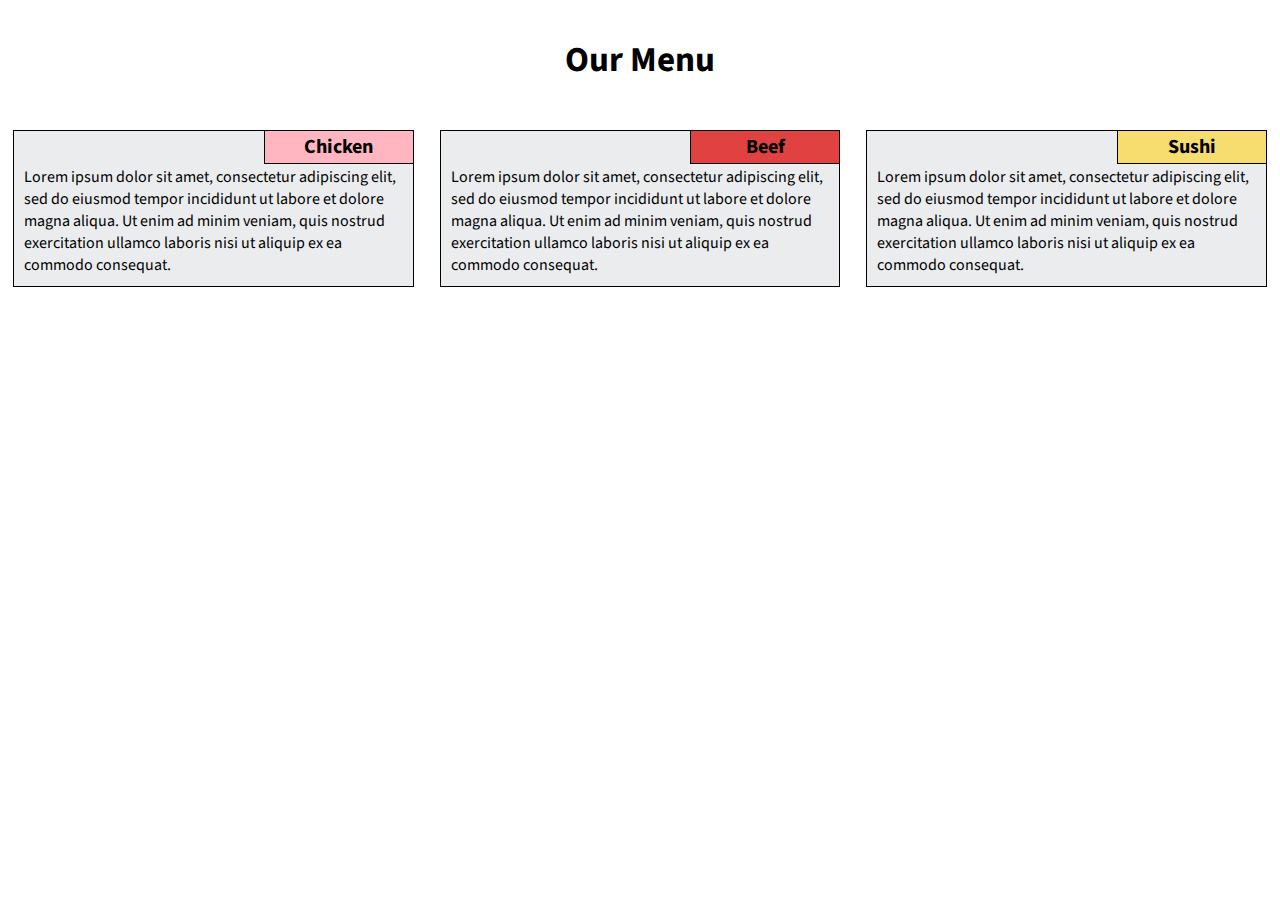
<file: module2-solution/index.html>
<!DOCTYPE html>
<html>
  <head>
    <meta charset="utf-8" />
    <meta
      content="width=device-width, initial-scale=1.0, maximum-scale=1.0, user-scalable=0"
      name="viewport"
    />
    <title>Module 2 Assignment</title>
    <link rel="stylesheet" href="CSS/styles.css" />
    <link rel="preconnect" href="https://fonts.googleapis.com" />
    <link rel="preconnect" href="https://fonts.gstatic.com" crossorigin />
    <link
      href="https://fonts.googleapis.com/css2?family=Source+Sans+Pro:wght@300&display=swap"
      rel="stylesheet"
    />
  </head>
  <body>
    <h1>Our Menu</h1>
    <div class="row">
      <div class="col-md-6 col-lg-4">
        <h2 id="chicken">Chicken</h2>
        <p>
          Lorem ipsum dolor sit amet, consectetur adipiscing elit, sed do
          eiusmod tempor incididunt ut labore et dolore magna aliqua. Ut enim ad
          minim veniam, quis nostrud exercitation ullamco laboris nisi ut
          aliquip ex ea commodo consequat.
        </p>
      </div>
      <div class="col-md-6 col-lg-4">
        <h2 id="beef">Beef</h2>
        <p>
          Lorem ipsum dolor sit amet, consectetur adipiscing elit, sed do
          eiusmod tempor incididunt ut labore et dolore magna aliqua. Ut enim ad
          minim veniam, quis nostrud exercitation ullamco laboris nisi ut
          aliquip ex ea commodo consequat.
        </p>
      </div>
      <div class="col-md-12 col-lg-4">
        <h2 id="sushi">Sushi</h2>
        <p>
          Lorem ipsum dolor sit amet, consectetur adipiscing elit, sed do
          eiusmod tempor incididunt ut labore et dolore magna aliqua. Ut enim ad
          minim veniam, quis nostrud exercitation ullamco laboris nisi ut
          aliquip ex ea commodo consequat.
        </p>
      </div>
    </div>
  </body>
</html>
</file>
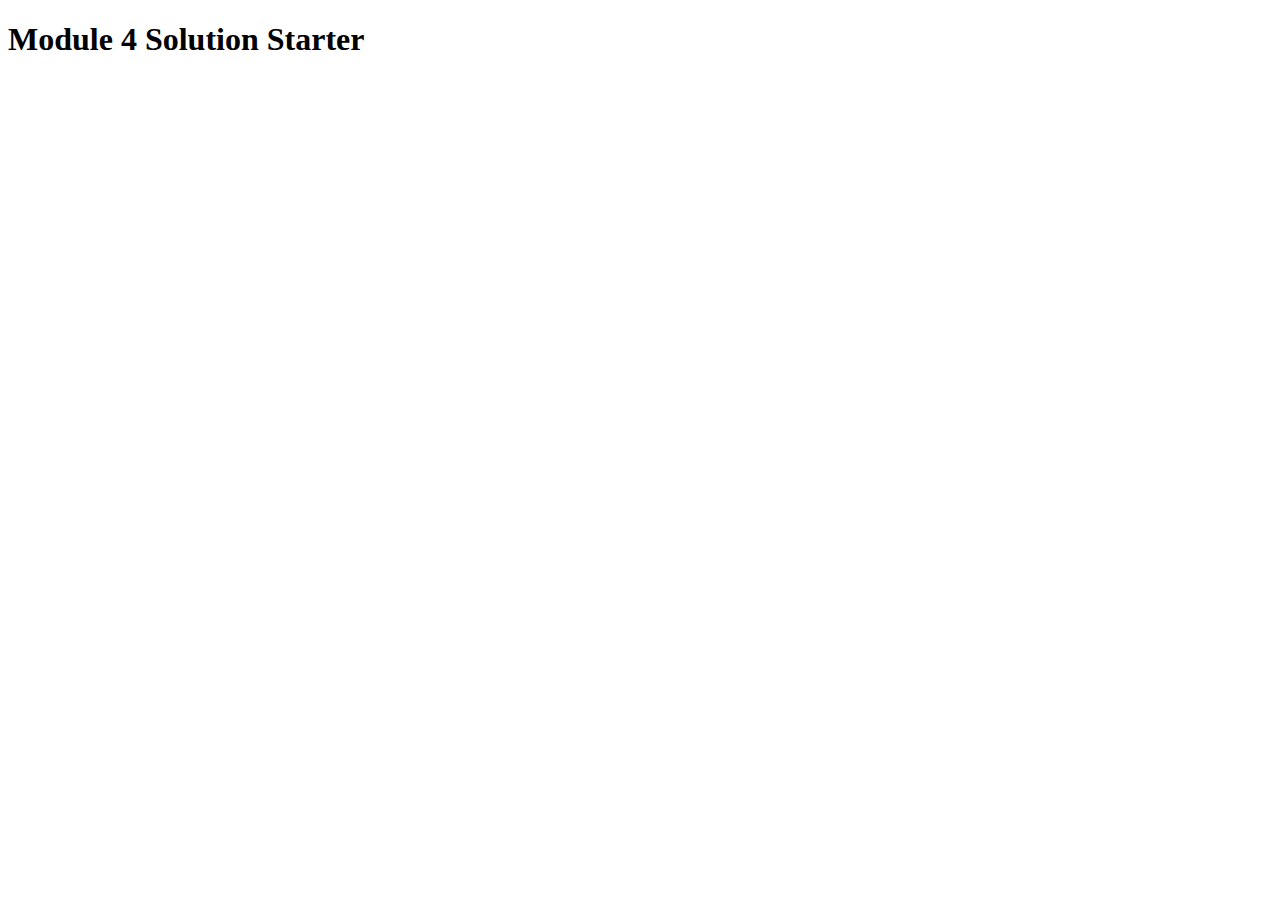
<file: module4-solution/index.html>
<!DOCTYPE html>
<html>
  <head>
    <meta charset="utf-8" />
    <title>Module 4 Solution Starter</title>
    <script>
      var names = [];
    </script>
    <script src="SpeakHello.js"></script>
    <script src="SpeakGoodBye.js"></script>
    <script src="script.js"></script>
  </head>
  <body>
    <h1>Module 4 Solution Starter</h1>
  </body>
</html>
</file>
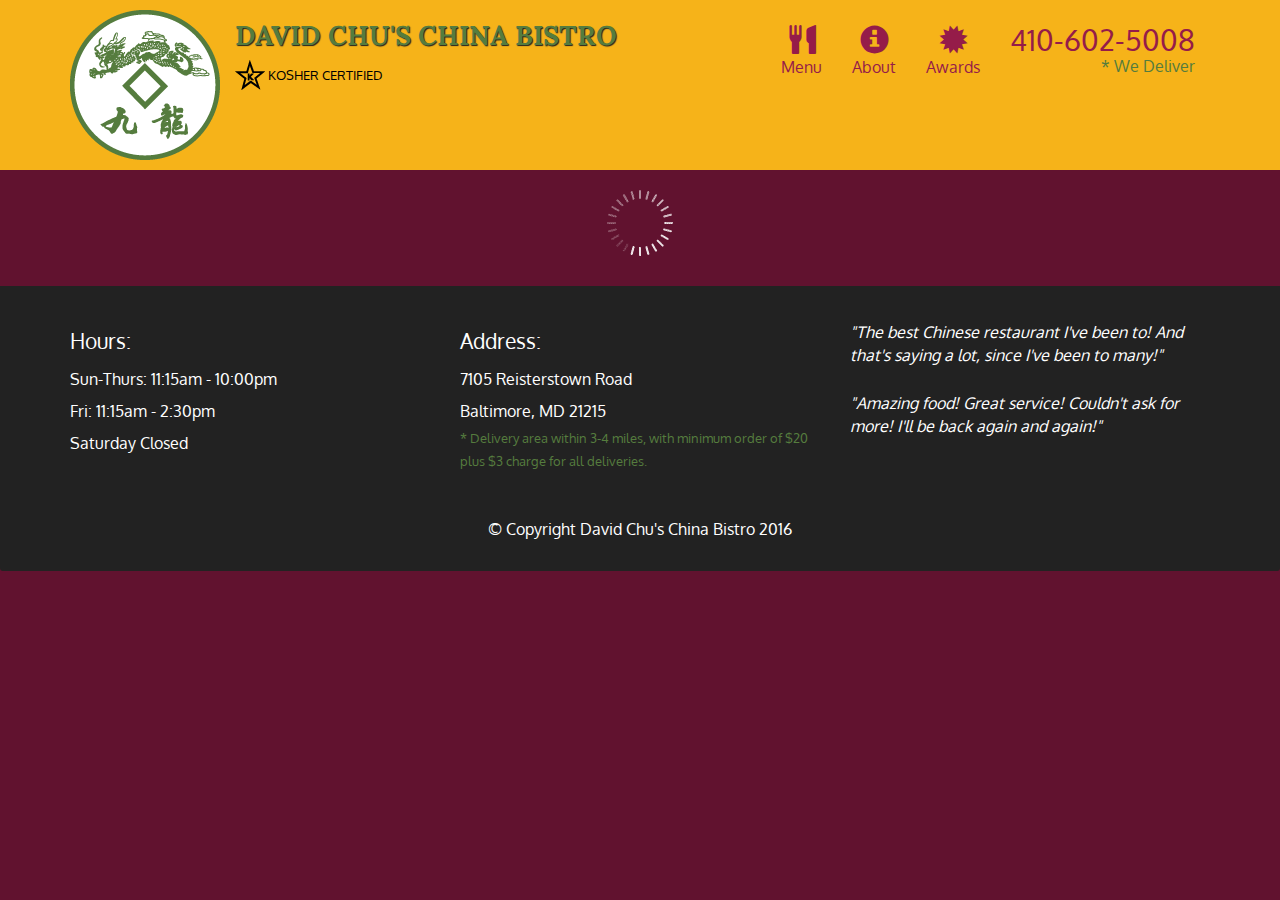
<file: module5-solution/index.html>
<!DOCTYPE html>
<html lang="en">
  <head>
    <meta charset="utf-8" />
    <meta http-equiv="X-UA-Compatible" content="IE=edge" />
    <meta name="viewport" content="width=device-width, initial-scale=1" />
    <title>David Chu's China Bistro</title>
    <link rel="stylesheet" href="css/bootstrap.min.css" />
    <link rel="stylesheet" href="css/styles.css" />
    <link
      href="https://fonts.googleapis.com/css?family=Oxygen:400,300,700"
      rel="stylesheet"
      type="text/css"
    />
    <link
      href="https://fonts.googleapis.com/css?family=Lora"
      rel="stylesheet"
      type="text/css"
    />
  </head>
  <body>
    <header>
      <nav id="header-nav" class="navbar navbar-default">
        <div class="container">
          <div class="navbar-header">
            <a href="index.html" class="pull-left visible-md visible-lg">
              <div id="logo-img" alt="Logo image"></div>
            </a>

            <div class="navbar-brand">
              <a href="index.html"><h1>David Chu's China Bistro</h1></a>
              <p>
                <img src="images/star-k-logo.png" alt="Kosher certification" />
                <span>Kosher Certified</span>
              </p>
            </div>

            <button
              id="navbarToggle"
              type="button"
              class="navbar-toggle collapsed"
              data-toggle="collapse"
              data-target="#collapsable-nav"
              aria-expanded="false"
            >
              <span class="sr-only">Toggle navigation</span>
              <span class="icon-bar"></span>
              <span class="icon-bar"></span>
              <span class="icon-bar"></span>
            </button>
          </div>

          <div id="collapsable-nav" class="collapse navbar-collapse">
            <ul id="nav-list" class="nav navbar-nav navbar-right">
              <li id="navHomeButton" class="visible-xs active">
                <a href="index.html">
                  <span class="glyphicon glyphicon-home"></span> Home</a
                >
              </li>
              <li id="navMenuButton">
                <a href="#" onclick="$dc.loadMenuCategories();">
                  <span class="glyphicon glyphicon-cutlery"></span
                  ><br class="hidden-xs" />
                  Menu</a
                >
              </li>
              <li>
                <a href="#">
                  <span class="glyphicon glyphicon-info-sign"></span
                  ><br class="hidden-xs" />
                  About</a
                >
              </li>
              <li>
                <a href="#">
                  <span class="glyphicon glyphicon-certificate"></span
                  ><br class="hidden-xs" />
                  Awards</a
                >
              </li>
              <li id="phone" class="hidden-xs">
                <a href="tel:410-602-5008"> <span>410-602-5008</span></a>
                <div>* We Deliver</div>
              </li>
            </ul>
            <!-- #nav-list -->
          </div>
          <!-- .collapse .navbar-collapse -->
        </div>
        <!-- .container -->
      </nav>
      <!-- #header-nav -->
    </header>

    <div id="call-btn" class="visible-xs">
      <a class="btn" href="tel:410-602-5008">
        <span class="glyphicon glyphicon-earphone"></span>
        410-602-5008
      </a>
    </div>
    <div id="xs-deliver" class="text-center visible-xs">* We Deliver</div>

    <div id="main-content" class="container"></div>

    <footer class="panel-footer">
      <div class="container">
        <div class="row">
          <section id="hours" class="col-sm-4">
            <span>Hours:</span><br />
            Sun-Thurs: 11:15am - 10:00pm<br />
            Fri: 11:15am - 2:30pm<br />
            Saturday Closed
            <hr class="visible-xs" />
          </section>
          <section id="address" class="col-sm-4">
            <span>Address:</span><br />
            7105 Reisterstown Road<br />
            Baltimore, MD 21215
            <p>
              * Delivery area within 3-4 miles, with minimum order of $20 plus
              $3 charge for all deliveries.
            </p>
            <hr class="visible-xs" />
          </section>
          <section id="testimonials" class="col-sm-4">
            <p>
              "The best Chinese restaurant I've been to! And that's saying a
              lot, since I've been to many!"
            </p>
            <p>
              "Amazing food! Great service! Couldn't ask for more! I'll be back
              again and again!"
            </p>
          </section>
        </div>
        <div class="text-center">
          &copy; Copyright David Chu's China Bistro 2016
        </div>
      </div>
    </footer>

    <!-- jQuery (Bootstrap JS plugins depend on it) -->
    <script src="js/jQuery-3.6.0.min.js"></script>
    <script src="js/bootstrap.min.js"></script>
    <script src="js/ajax-utils.js"></script>
    <script src="js/script.js"></script>
  </body>
</html>
</file>
<file: module2-solution/CSS/styles.css>
/****** Base style ******/

* {
    box-sizing: border-box;
    margin: 0;
    padding: 0;
    font-family: 'Source Sans Pro', sans-serif;
  }
  
  h1 {
    font-size: 35px;
    text-align: center;
    margin-top: 35px;
    margin-bottom: 35px;
  }
  
  h2 {
    float: right;
    display: inline;
    font-size: 20px;
    text-align: center;
    border: 1px solid black;
    width: 150px;
    padding-top: 2px;
    padding-bottom: 2px;
  }
  
  h2#chicken { background-color: lightpink; }
  h2#beef { background-color: #e04141; }
  h2#sushi { background-color: #F7DC6F; }
  
  p {
    background-color: #EAECEE;
    border: 1px solid black;
    padding: 35px 10px 10px 10px;
  }
  
  .row div {
    padding: 10px 13px;
  }
  
  
  /****** Responsive Design ******/
  
  
  /* Medium devices (tablet view) */
  
  @media (min-width: 768px) and (max-width: 991px) {
      .col-md-1, .col-md-2, .col-md-3, .col-md-4, .col-md-5, .col-md-6, .col-md-7,
      .col-md-8, .col-md-9, .col-md-10, .col-md-11, .col-md-12 {
        float: left;
      }
    .col-md-1 { width: 8.33%; }
    .col-md-2 { width: 16.66%; }
    .col-md-3 { width: 25%; }
    .col-md-4 { width: 33.33%; }
    .col-md-5 { width: 41.66%; }
    .col-md-6 { width: 50%; }
    .col-md-7 { width: 58.33%; }
    .col-md-8 { width: 66.66%; }
    .col-md-9 { width: 74.99%; }
    .col-md-10 { width: 83.33%; }
    .col-md-11 { width: 91.66%; }
    .col-md-12 { width: 100%; }
  }
  
  /* Large devices (desktop view) */
  
  @media (min-width: 992px) {
    .col-lg-1, .col-lg-2, .col-lg-3, .col-lg-4, .col-lg-5, .col-lg-6, .col-lg-7,
    .col-lg-8, .col-lg-9, .col-lg-10, .col-lg-11, .col-lg-12 {
      float: left;
    }
    .col-lg-1 { width: 8.33%; }
    .col-lg-2 { width: 16.66%; }
    .col-lg-3 { width: 25%; }
    .col-lg-4 { width: 33.33%; }
    .col-lg-5 { width: 41.66%; }
    .col-lg-6 { width: 50%; }
    .col-lg-7 { width: 58.33%; }
    .col-lg-8 { width: 66.66%; }
    .col-lg-9 { width: 74.99%; }
    .col-lg-10 { width: 83.33%; }
    .col-lg-11 { width: 91.66%; }
    .col-lg-12 { width: 100%; }
  }
</file>
<file: module5-solution/css/styles.css>
body {
  font-size: 16px;
  color: #fff;
  background-color: #61122f;
  font-family: 'Oxygen', sans-serif;
}

/** HEADER **/
#header-nav {
  background-color: #f6b319;
  border-radius: 0;
  border: 0;
}

#logo-img {
  background: url('../images/restaurant-logo_large.png') no-repeat;
  width: 150px;
  height: 150px;
  margin: 10px 15px 10px 0;
}

.navbar-brand {
  padding-top: 25px;
}
.navbar-brand h1 { /* Restaurant name */
  font-family: 'Lora', serif;
  color: #557c3e;
  font-size: 1.5em;
  text-transform: uppercase;
  font-weight: bold;
  text-shadow: 1px 1px 1px #222;
  margin-top: 0;
  margin-bottom: 0;
  line-height: .75;
}
.navbar-brand a:hover, .navbar-brand a:focus {
  text-decoration: none;
}
.navbar-brand p { /* Kosher cert */
  color: #000;
  text-transform: uppercase;
  font-size: .7em;
  margin-top: 15px;
}
.navbar-brand p span { /* Star-K */
  vertical-align: middle;
}

#nav-list {
  margin-top: 10px;
}
#nav-list a {
  color: #951C49;
  text-align: center;
}
#nav-list a:hover {
  background: #E7E7E7;
}
#nav-list a span {
  font-size: 1.8em;
}

#phone {
  margin-top: 5px;
}
#phone a { /* Phone number */
  text-align: right;
  padding-bottom: 0;
}
#phone div { /* We Deliver */
  color: #557c3e;
  text-align: right;
  padding-right: 15px;
}

.navbar-header button.navbar-toggle, .navbar-header .icon-bar {
  border: 1px solid #61122f;
}
.navbar-header button.navbar-toggle {
  clear: both;
  margin-top: -30px;
}
/* END HEADER */

/* FOOTER */
.panel-footer {
  margin-top: 30px;
  padding-top: 35px;
  padding-bottom: 30px;
  background-color: #222;
  border-top: 0;
}
.panel-footer div.row {
  margin-bottom: 35px;
}
#hours, #address {
  line-height: 2;
}
#hours > span, #address > span {
  font-size: 1.3em;
}
#address p {
  color: #557c3e;
  font-size: .8em;
  line-height: 1.8;
}
#testimonials {
  font-style: italic;
}
#testimonials p:nth-child(2) {
  margin-top: 25px;
}
/* END FOOTER */



/* HOME PAGE */
.container .jumbotron {
  box-shadow: 0 0 50px #3F0C1F;
  border: 2px solid #3F0C1F;
}

#menu-tile, #specials-tile, #map-tile {
  height: 250px;
  width: 100%;
  margin-bottom: 15px;
  position: relative;
  border: 2px solid #3F0C1F;
  overflow: hidden;
}
#menu-tile:hover, #specials-tile:hover, #map-tile:hover {
  box-shadow: 0 1px 5px 1px #cccccc;
}
#menu-tile {
  background: url('../images/menu-tile.jpg') no-repeat;
  background-position: center;
}
#specials-tile {
  background: url('../images/specials-tile.jpg') no-repeat;
  background-position: center;
}
#menu-tile span, #specials-tile span, #map-tile span {
  position: absolute;
  bottom: 0;
  right: 0;
  width: 100%;
  text-align: center;
  font-size: 1.6em;
  text-transform: uppercase;
  background-color: #000;
  color: #fff;
  opacity: .8;
}
/* END HOME PAGE */

/* MENU CATEGORIES PAGE */
.category-tile { 
  position: relative;
  border: 2px solid #3F0C1F;
  overflow: hidden;
  width: 200px;
  height: 200px;
  margin: 0 auto 15px;
}
.category-tile span {
  position: absolute;
  bottom: 0;
  right: 0;
  width: 100%;
  text-align: center;
  font-size: 1.2em;
  text-transform: uppercase;
  background-color: #000;
  color: #fff;
  opacity: .8;
}
.category-tile:hover {
  box-shadow: 0 1px 5px 1px #cccccc;
}

#menu-categories-title + div {
  margin-bottom: 50px;
}
/* END MENU CATEGORIES PAGE */

/* SINGLE CATEGORY PAGE */
.menu-item-tile {
  margin-bottom: 25px;
}
.menu-item-tile hr {
  width: 80%;
}
.menu-item-tile .menu-item-price {
  font-size: 1.1em;
  text-align: right;
  margin-top: -15px;
  margin-right: -15px;
}
.menu-item-tile .menu-item-price span {
  font-size: .6em;
}
.menu-item-photo {
  position: relative;
  border: 2px solid #3F0C1F; 
  overflow: hidden;
  padding: 0;
  margin-right: -15px;
  margin-left: auto;
  margin-bottom: 20px;
  max-width: 250px;
}
.menu-item-photo div {
  position: absolute;
  bottom: 0;
  right: 0;
  width: 80px;
  background-color: #557c3e;
  text-align: center;
}
.menu-item-description {
  padding-right: 30px;
}
h3.menu-item-title {
  margin: 0 0 10px;
}
.menu-item-details {
  font-size: .9em;
  font-style: italic;
}
/* END SINGLE CATEGORY PAGE */


/********** Large devices only **********/
@media (min-width: 1200px) {
  .container .jumbotron {
    background: url('../images/jumbotron_1200.jpg') no-repeat;
    height: 675px;
  }
}

/********** Medium devices only **********/
@media (min-width: 992px) and (max-width: 1199px) {
  /* Header */
  #logo-img {
    background: url('../images/restaurant-logo_medium.png') no-repeat;
    width: 100px;
    height: 100px;
    margin: 5px 5px 5px 0;
  }
  /* End Header */

  /* Home Page */
  .container .jumbotron {
    background: url('../images/jumbotron_992.jpg') no-repeat;
    height: 558px;
  }
  /* End Home Page */
}

/********** Small devices only **********/
@media (min-width: 768px) and (max-width: 991px) {
  /* Home Page */
  .container .jumbotron {
    background: url('../images/jumbotron_768.jpg') no-repeat;
    height: 432px;
  }
  /* End Home Page */
}

/********** Extra small devices only **********/
@media (max-width: 767px) {
  /* Header */
  .navbar-brand {
    padding-top: 10px;
    height: 80px;
  }
  .navbar-brand h1 { /* Restaurant name */
    padding-top: 10px;
    font-size: 5vw; /* 1vw = 1% of viewport width */
  }
  .navbar-brand p { /* Kosher cert */
    font-size: .6em;
    margin-top: 12px;
  }
  .navbar-brand p img { /* Star-K */
    height: 20px;
  }

  #collapsable-nav a { /* Collapsed nav menu text */
    font-size: 1.2em;
  }
  #collapsable-nav a span { /* Collapsed nav menu glyph */
    font-size: 1em;
    margin-right: 5px;
  }

  #call-btn > a {
    font-size: 1.5em;
    display: block;
    margin: 0 20px;
    padding: 10px;
    border: 2px solid #fff;
    background-color: #f6b319;
    color: #951c49;
  }
  #xs-deliver {
    margin-top: 5px;
    font-size: .7em;
    letter-spacing: .1em;
    text-transform: uppercase;
  }
  /* End Header */

  /* Footer */
  .panel-footer section {
    margin-bottom: 30px;
    text-align: center;
  }
  .panel-footer section:nth-child(3) {
    margin-bottom: 0; /* margin already exists on the whole row */
  }
  .panel-footer section hr {
    width: 50%;
  }
  /* End Footer */

  /* Home Page */
  .container .jumbotron {
    margin-top: 30px;
    padding: 0;
  }
  #menu-tile, #specials-tile {
    width: 360px;
    margin: 0 auto 15px;
  }

  .menu-item-photo {
    margin-right: auto;
  }
  .menu-item-tile .menu-item-price {
    text-align: center;
  }
  .menu-item-description {
    text-align: center;;
  }
}


/********** Super extra small devices Only :-) (e.g., iPhone 4) **********/
@media (max-width: 479px) {
  /* Header */
  .navbar-brand h1 { /* Restaurant name */
    padding-top: 5px;
    font-size: 6vw;
  }
  /* End Header */
  
  /* Home page */
  #menu-tile, #specials-tile {
    width: 280px;
    margin: 0 auto 15px;
  }

  .col-xxs-12 {
    position: relative;
    min-height: 1px;
    padding-right: 15px;
    padding-left: 15px;
    float: left;
    width: 100%;
  }
}
</file>
